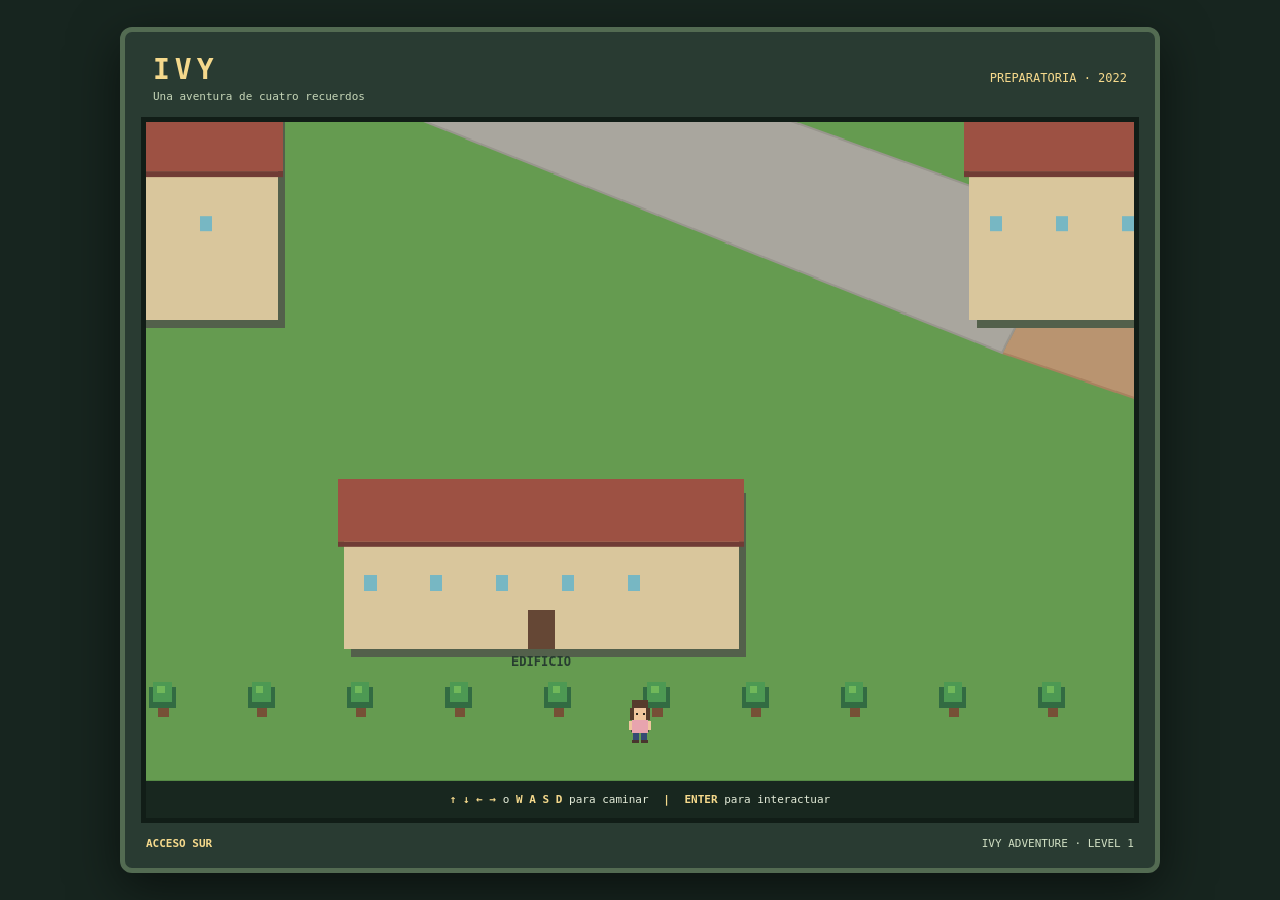
<file: index.html>
<!DOCTYPE html>
<html lang="es">
<head>
    <meta charset="UTF-8">
    <meta name="viewport" content="width=device-width, initial-scale=1.0">
    <title>IVY - Una aventura de cuatro recuerdos</title>
    <link rel="stylesheet" href="style.css">
</head>
<body>

    <main id="game-container">
        <header id="game-header">
            <div>
                <h1>IVY</h1>
                <p>Una aventura de cuatro recuerdos</p>
            </div>
            <div id="year">PREPARATORIA · 2022</div>
        </header>

        <section id="screen-container">
            <canvas id="game" width="960" height="640"></canvas>

            <div id="controls-help">
                <span>↑ ↓ ← →</span> o <span>W A S D</span> para caminar
                <span class="separator">|</span>
                <span>ENTER</span> para interactuar
            </div>
        </section>

        <footer id="game-footer">
            <span id="location-name">ACCESO SUR</span>
            <span>IVY ADVENTURE · LEVEL 1</span>
        </footer>
    </main>
<script src="map-data.js"></script>
    <script src="script.js"></script>
</body>
</html>
</file>
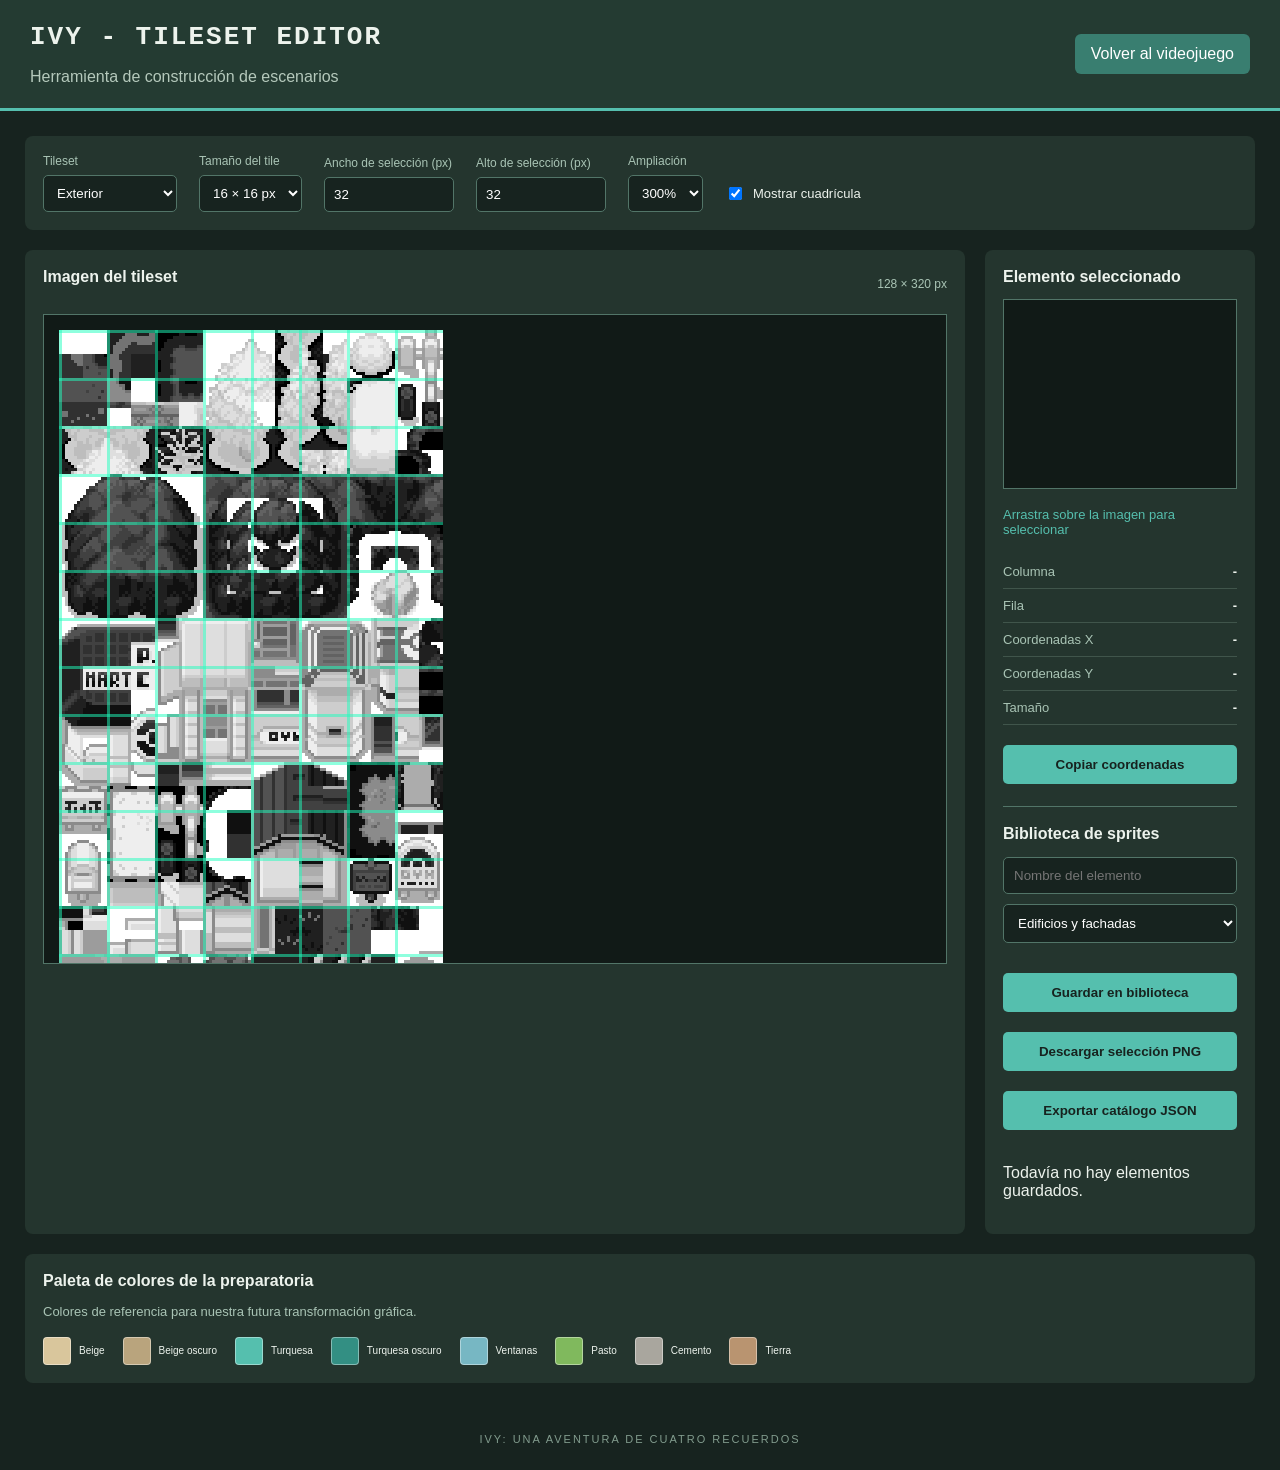
<file: tileset-editor.html>
<!DOCTYPE html>
<html lang="es">
<head>
    <meta charset="UTF-8">
    <meta name="viewport" content="width=device-width, initial-scale=1.0">

    <title>IVY - Editor de Tilesets</title>

    <link rel="stylesheet" href="tileset-editor.css">
</head>

<body>

    <header class="header">
        <div>
            <h1>IVY - TILESET EDITOR</h1>
            <p>Herramienta de construcción de escenarios</p>
        </div>

        <a href="index.html" class="back-button">
            Volver al videojuego
        </a>
    </header>

    <main class="editor">

        <section class="toolbar">

            <div class="control-group">
                <label for="tilesetSelect">Tileset</label>

                <select id="tilesetSelect">
                    <option value="exterior">Exterior</option>
                    <option value="general">General</option>
                    <option value="buildings">Edificios a color</option>
                </select>
            </div>

            <div class="control-group">
                <label for="tileSize">Tamaño del tile</label>

                <select id="tileSize">
                    <option value="16">16 × 16 px</option>
                    <option value="32">32 × 32 px</option>
                </select>
            </div>
<div class="control-group">
    <label for="selectionWidth">Ancho de selección (px)</label>
    <input type="number" id="selectionWidth"
           value="32" min="1" max="1096">
</div>

<div class="control-group">
    <label for="selectionHeight">Alto de selección (px)</label>
    <input type="number" id="selectionHeight"
           value="32" min="1" max="1090">
</div>
            <div class="control-group">
                <label for="zoom">Ampliación</label>

                <select id="zoom">
                    <option value="2">200%</option>
                    <option value="3" selected>300%</option>
                    <option value="4">400%</option>
                    <option value="5">500%</option>
                    <option value="6">600%</option>
                </select>
            </div>

            <label class="grid-control">
                <input type="checkbox" id="showGrid" checked>
                Mostrar cuadrícula
            </label>

        </section>

        <section class="workspace">

            <div class="sheet-panel">

                <div class="panel-heading">
                    <h2>Imagen del tileset</h2>
                    <span id="imageDimensions">Cargando...</span>
                </div>

                <div class="canvas-container" id="canvasContainer">
                    <canvas id="tilesetCanvas"></canvas>
                </div>

            </div>

            <aside class="selection-panel">

                <h2>Elemento seleccionado</h2>

                <div class="preview-container">
                    <canvas id="previewCanvas"></canvas>
                </div>

                <div class="selection-data">

                    <p id="selectedStatus">
                        Selecciona un tile de la imagen
                    </p>

                    <div class="data-row">
                        <span>Columna</span>
                        <strong id="tileColumn">-</strong>
                    </div>

                    <div class="data-row">
                        <span>Fila</span>
                        <strong id="tileRow">-</strong>
                    </div>

                    <div class="data-row">
                        <span>Coordenadas X</span>
                        <strong id="tileX">-</strong>
                    </div>

                    <div class="data-row">
                        <span>Coordenadas Y</span>
                        <strong id="tileY">-</strong>
                    </div>

                    <div class="data-row">
                        <span>Tamaño</span>
                        <strong id="tileDimensions">-</strong>
                    </div>

                </div>

                <button id="copyCoordinates">
                    Copiar coordenadas
                </button>

<div class="catalog-tools">

    <h2>Biblioteca de sprites</h2>

    <input
        type="text"
        id="assetName"
        placeholder="Nombre del elemento"
    >

    <select id="assetCategory">
        <option value="architecture">Edificios y fachadas</option>
        <option value="roofs">Techos</option>
        <option value="windows">Ventanas y puertas</option>
        <option value="structures">Columnas y barandales</option>
        <option value="stairs">Escaleras</option>
        <option value="decoration">Decoración y vegetación</option>
        <option value="surfaces">Pisos y superficies</option>
        <option value="other">Otros</option>
    </select>

    <button id="saveAsset">
        Guardar en biblioteca
    </button>

    <button id="downloadCrop">
        Descargar selección PNG
    </button>

    <button id="exportCatalog">
        Exportar catálogo JSON
    </button>

    <div id="assetList">
        <p>Los elementos guardados aparecerán aquí.</p>
    </div>

</div>

            </aside>

        </section>

        <section class="palette-panel">

            <h2>Paleta de colores de la preparatoria</h2>

            <p>
                Colores de referencia para nuestra futura
                transformación gráfica.
            </p>

            <div class="palette">

                <div class="color-item">
                    <span style="background:#D9C69C"></span>
                    <small>Beige</small>
                </div>

                <div class="color-item">
                    <span style="background:#B9A47D"></span>
                    <small>Beige oscuro</small>
                </div>

                <div class="color-item">
                    <span style="background:#55BFAE"></span>
                    <small>Turquesa</small>
                </div>

                <div class="color-item">
                    <span style="background:#338F83"></span>
                    <small>Turquesa oscuro</small>
                </div>

                <div class="color-item">
                    <span style="background:#77B7C3"></span>
                    <small>Ventanas</small>
                </div>

                <div class="color-item">
                    <span style="background:#80B95D"></span>
                    <small>Pasto</small>
                </div>

                <div class="color-item">
                    <span style="background:#A9A69E"></span>
                    <small>Cemento</small>
                </div>

                <div class="color-item">
                    <span style="background:#B99470"></span>
                    <small>Tierra</small>
                </div>

            </div>

        </section>

    </main>

    <footer>
        IVY: UNA AVENTURA DE CUATRO RECUERDOS
    </footer>

    <script src="tileset-editor.js"></script>

</body>
</html>
</file>
<file: style.css>
* {
    box-sizing: border-box;
}

body {
    margin: 0;
    min-height: 100vh;
    background: #17251f;
    display: flex;
    align-items: center;
    justify-content: center;
    font-family: monospace;
    color: white;
}

#game-container {
    width: min(100%, 1040px);
    padding: 16px;
    background: #293b32;
    border: 5px solid #536b52;
    border-radius: 12px;
    box-shadow: 0 15px 50px #0008;
}

#game-header {
    display: flex;
    justify-content: space-between;
    align-items: center;
    padding: 5px 12px 14px;
}

#game-header h1 {
    margin: 0;
    font-size: 28px;
    letter-spacing: 5px;
    color: #f5d98c;
}

#game-header p {
    margin: 4px 0 0;
    color: #c6d6b8;
    font-size: 11px;
}

#year {
    font-size: 12px;
    color: #f5d98c;
}

#screen-container {
    position: relative;
    border: 5px solid #111d17;
    background: #80b95d;
}

#game {
    display: block;
    width: 100%;
    height: auto;
    image-rendering: pixelated;
}

#controls-help {
    padding: 12px 5px;
    text-align: center;
    font-size: 11px;
    color: #e5edda;
    background: #18271f;
}

#controls-help span {
    color: #f5d98c;
    font-weight: bold;
}

.separator {
    padding: 0 8px;
}

#game-footer {
    display: flex;
    justify-content: space-between;
    padding: 14px 5px 2px;
    font-size: 11px;
    color: #d0dfc3;
}

#location-name {
    color: #f5d98c;
    font-weight: bold;
}

@media (max-width: 600px) {
    #game-container {
        padding: 6px;
        border-width: 2px;
    }

    #game-header h1 {
        font-size: 20px;
    }

    #year,
    #controls-help,
    #game-footer {
        font-size: 9px;
    }
}
</file>
<file: tileset-editor.css>
* {
    box-sizing: border-box;
}

body {
    margin: 0;
    background: #17231f;
    color: #edf3ed;
    font-family: Arial, sans-serif;
}

.header {
    display: flex;
    justify-content: space-between;
    align-items: center;
    padding: 22px 30px;
    background: #243b32;
    border-bottom: 3px solid #55bfae;
}

.header h1 {
    margin: 0;
    font-family: monospace;
    letter-spacing: 2px;
}

.header p {
    color: #b5c9bc;
    margin-bottom: 0;
}

.back-button {
    color: white;
    text-decoration: none;
    background: #397e70;
    padding: 11px 16px;
    border-radius: 6px;
}

.editor {
    padding: 25px;
    max-width: 1500px;
    margin: auto;
}

.toolbar {
    display: flex;
    align-items: end;
    flex-wrap: wrap;
    gap: 22px;
    background: #24352e;
    padding: 18px;
    border-radius: 8px;
    margin-bottom: 20px;
}

.control-group {
    display: flex;
    flex-direction: column;
    gap: 7px;
}

.control-group label {
    font-size: 12px;
    color: #a9c4b5;
}

select {
    padding: 9px;
    background: #17231f;
    color: white;
    border: 1px solid #527568;
    border-radius: 5px;
}

.grid-control {
    display: flex;
    align-items: center;
    gap: 8px;
    padding-bottom: 9px;
    font-size: 13px;
}

.workspace {
    display: grid;
    grid-template-columns: minmax(0, 1fr) 270px;
    gap: 20px;
}

.sheet-panel,
.selection-panel,
.palette-panel {
    background: #24352e;
    padding: 18px;
    border-radius: 8px;
}

.panel-heading {
    display: flex;
    justify-content: space-between;
    align-items: center;
    margin-bottom: 15px;
    gap: 10px;
}

.panel-heading h2,
.selection-panel h2,
.palette-panel h2 {
    font-size: 16px;
    margin-top: 0;
}

#imageDimensions {
    color: #a9c4b5;
    font-size: 12px;
}

.canvas-container {
    width: 100%;
    height: 650px;
    overflow: auto;
    background-color: #111a17;
    border: 1px solid #527568;
    padding: 15px;
}

#tilesetCanvas {
    display: block;
    image-rendering: pixelated;
    cursor: crosshair;
    max-width: none;
}

.selection-panel {
    align-self: start;
}

.preview-container {
    height: 190px;
    display: flex;
    align-items: center;
    justify-content: center;
    background: #111a17;
    border: 1px solid #527568;
    margin-bottom: 18px;
}

#previewCanvas {
    image-rendering: pixelated;
    max-width: 150px;
    max-height: 150px;
}

.selection-data {
    font-size: 13px;
}

#selectedStatus {
    color: #55bfae;
    min-height: 35px;
}

.data-row {
    display: flex;
    justify-content: space-between;
    padding: 9px 0;
    border-bottom: 1px solid #40554b;
}

.data-row span {
    color: #a9c4b5;
}

button {
    width: 100%;
    padding: 12px;
    margin-top: 20px;
    border: none;
    border-radius: 5px;
    background: #55bfae;
    color: #17231f;
    font-weight: bold;
    cursor: pointer;
}

button:hover {
    background: #79d7c6;
}

.palette-panel {
    margin-top: 20px;
}

.palette-panel p {
    color: #a9c4b5;
    font-size: 13px;
}

.palette {
    display: flex;
    flex-wrap: wrap;
    gap: 18px;
    margin-top: 18px;
}

.color-item {
    display: flex;
    align-items: center;
    gap: 8px;
    font-size: 12px;
}

.color-item span {
    width: 28px;
    height: 28px;
    border: 1px solid #ffffff66;
    border-radius: 4px;
}

footer {
    text-align: center;
    padding: 25px;
    color: #829c8e;
    font-size: 11px;
    letter-spacing: 2px;
}

@media (max-width: 850px) {
    .workspace {
        grid-template-columns: 1fr;
    }

    .selection-panel {
        width: 100%;
    }

    .header {
        flex-direction: column;
        align-items: flex-start;
        gap: 15px;
    }
}

.control-group input[type="number"] {
    width: 130px;
    padding: 9px;
    background: #17231f;
    color: white;
    border: 1px solid #527568;
    border-radius: 5px;
}

#tilesetCanvas {
    touch-action: none;
    user-select: none;
}

#previewCanvas {
    image-rendering: pixelated;
    object-fit: contain;
}

.catalog-tools {
    margin-top: 22px;
    padding-top: 18px;
    border-top: 1px solid #527568;
}

.catalog-tools h2 {
    font-size: 16px;
    margin-bottom: 14px;
}

.catalog-tools input,
.catalog-tools select {
    width: 100%;
    padding: 10px;
    margin-bottom: 10px;
    background: #17231f;
    color: white;
    border: 1px solid #527568;
    border-radius: 5px;
}

#assetList {
    margin-top: 18px;
    max-height: 300px;
    overflow-y: auto;
}

.asset-entry {
    padding: 11px;
    margin-bottom: 8px;
    background: #17231f;
    border: 1px solid #40554b;
    border-radius: 5px;
}

.asset-entry strong {
    display: block;
    color: #79d7c6;
    margin-bottom: 5px;
}

.asset-entry small {
    color: #a9c4b5;
    display: block;
    line-height: 1.6;
}
</file>
